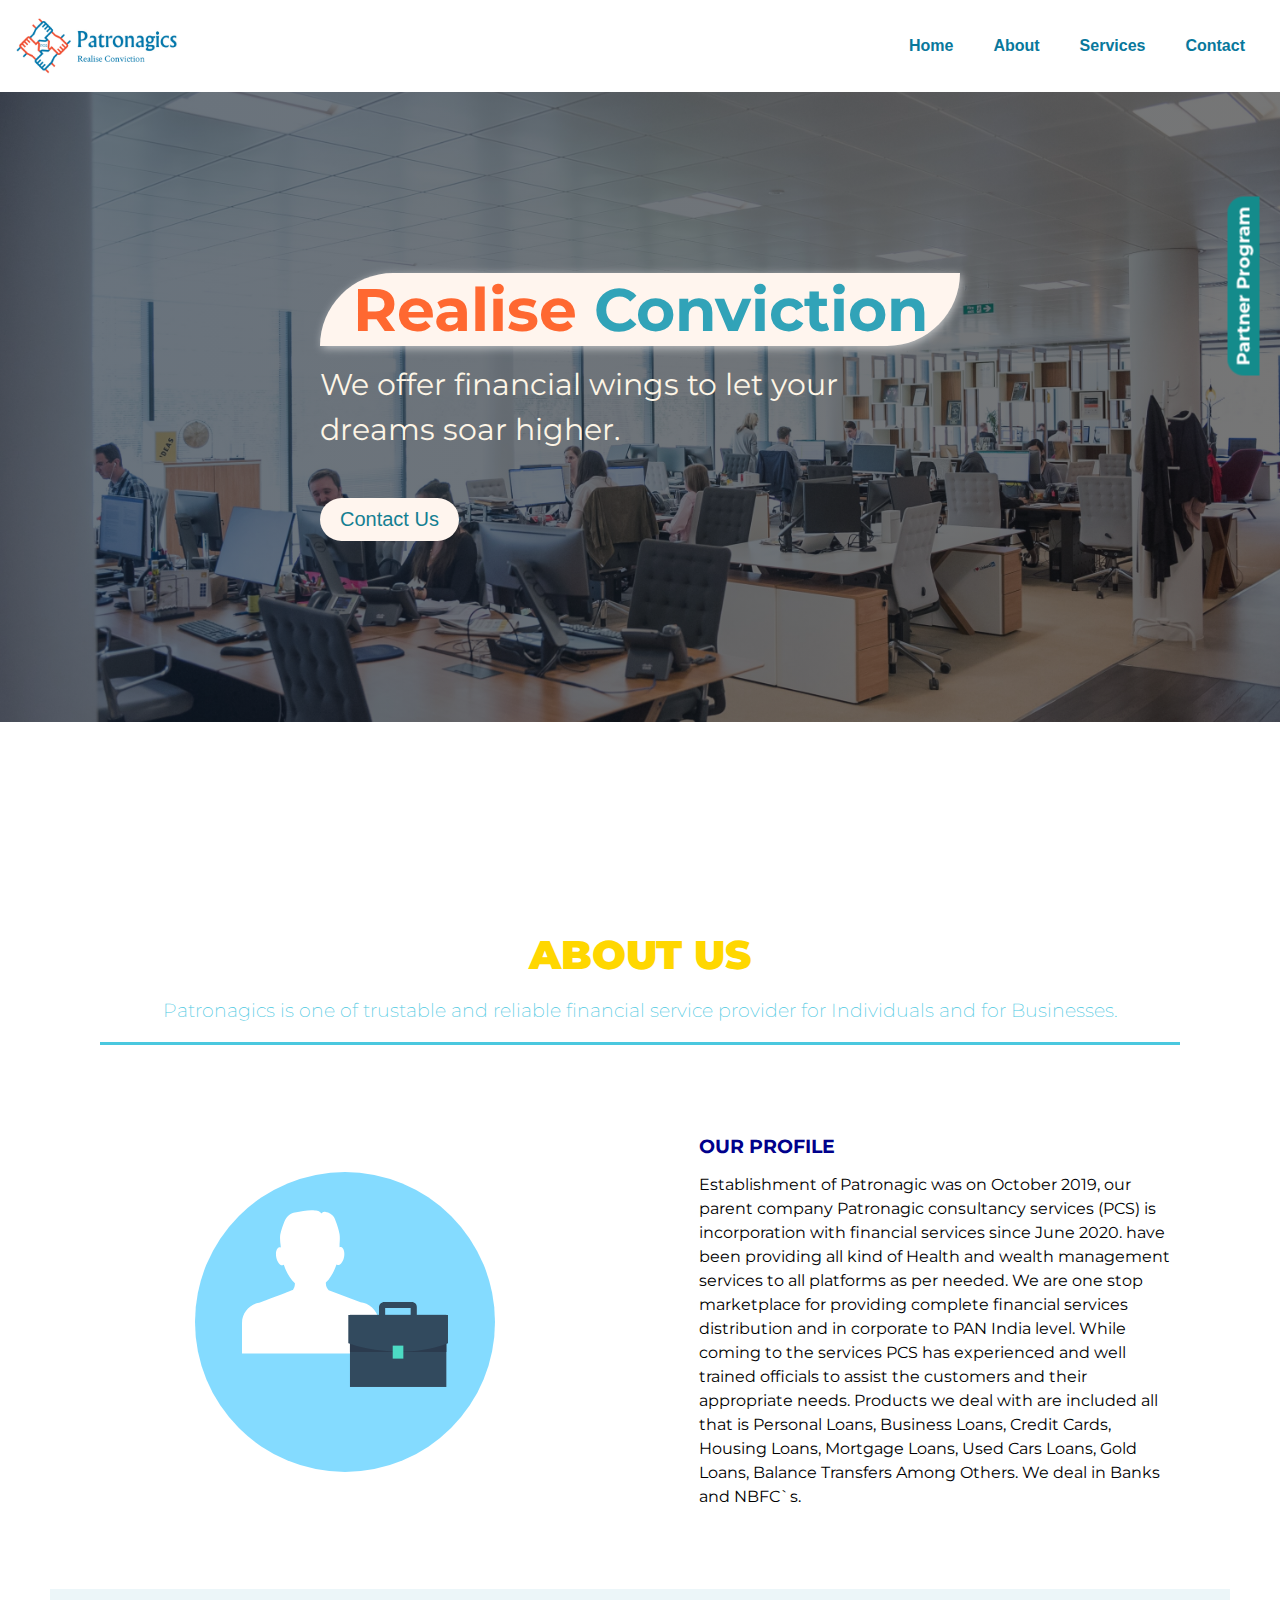
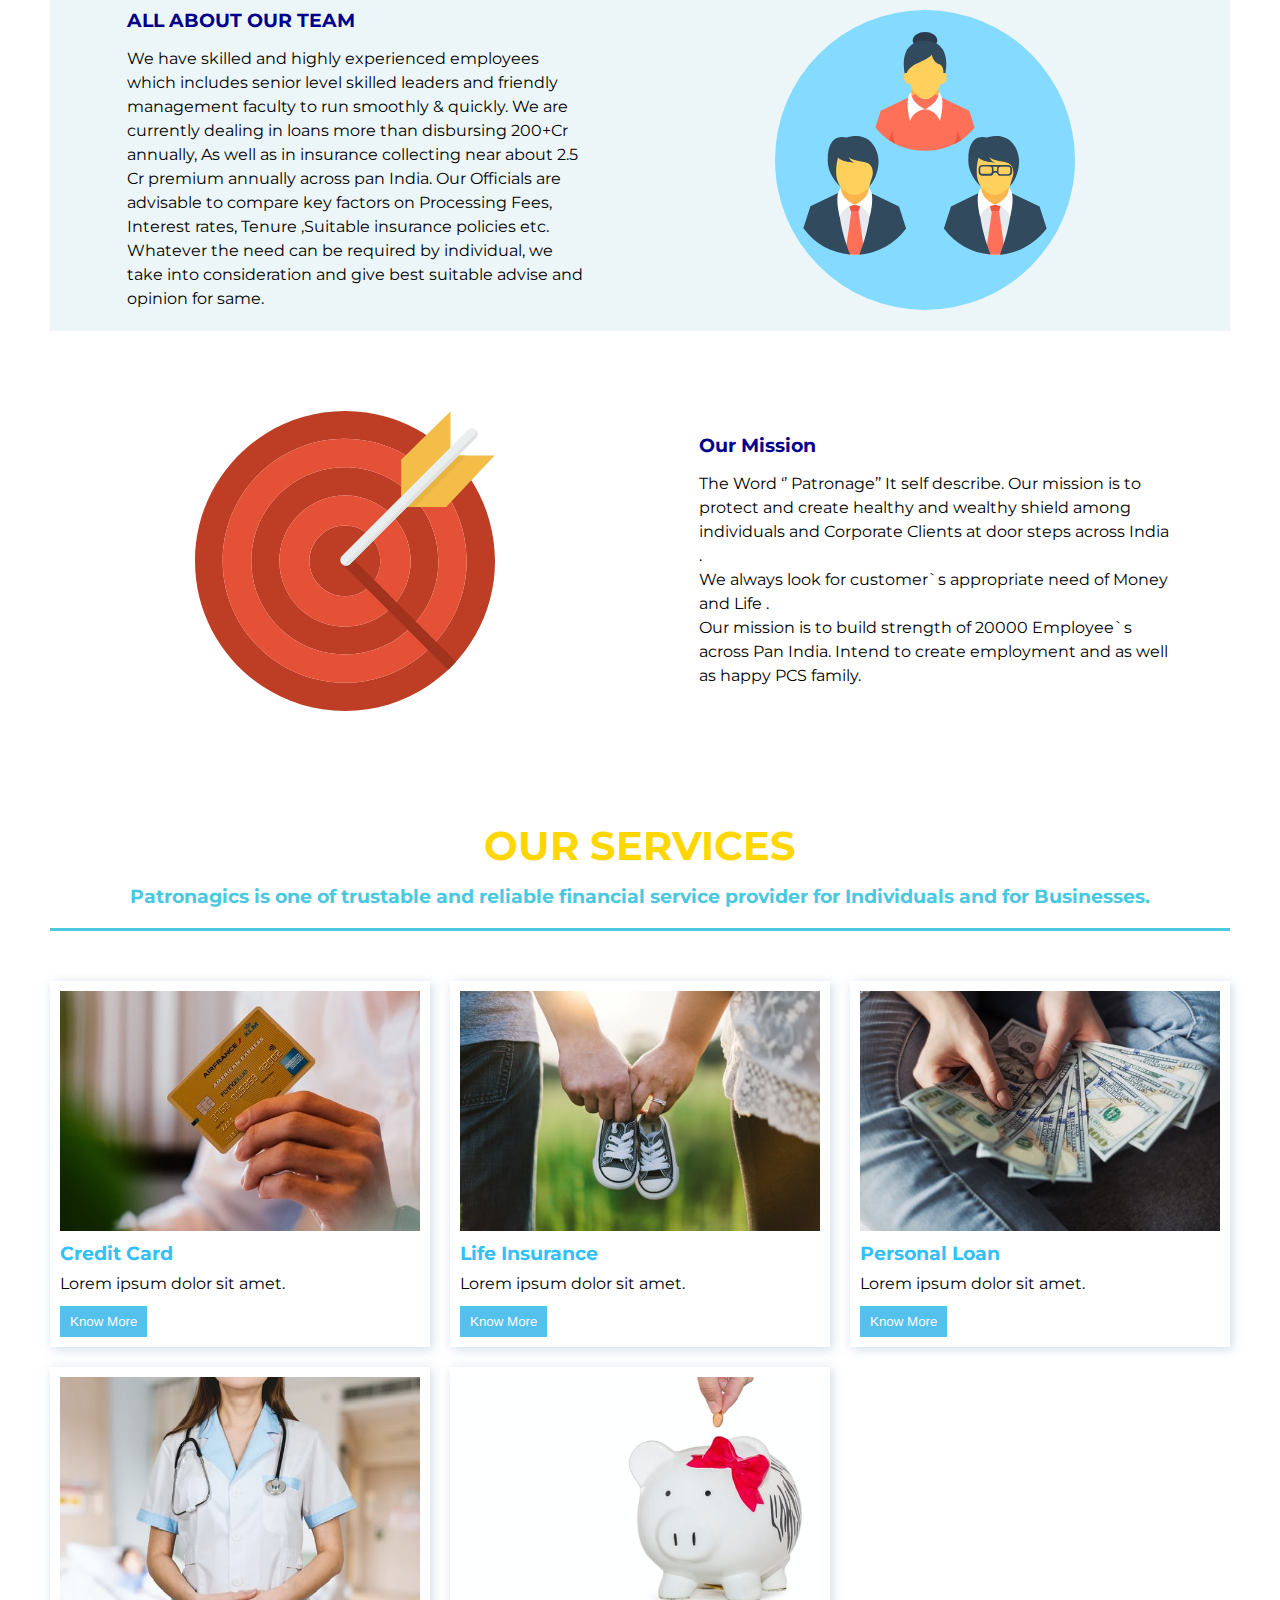
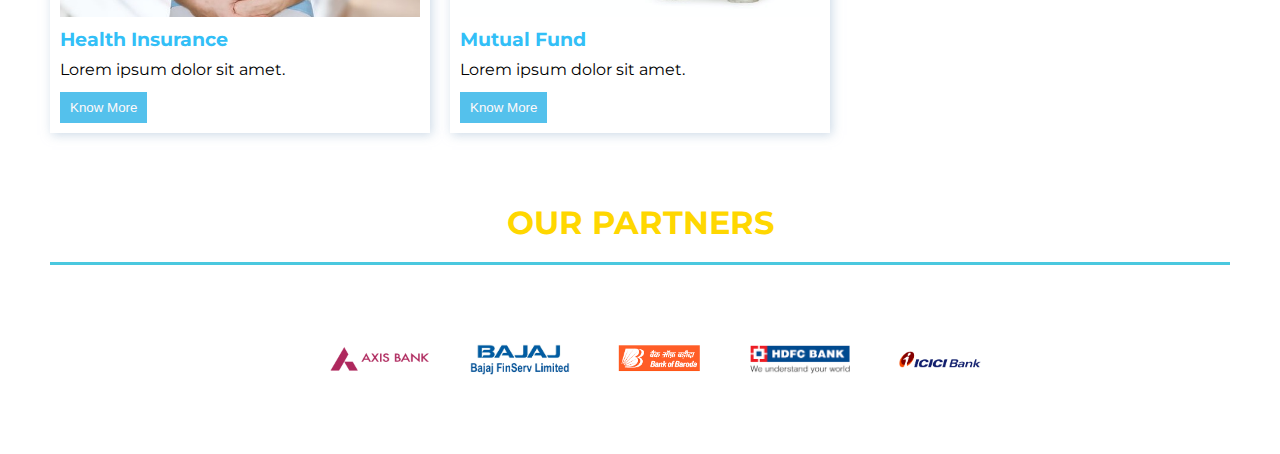
<file: index.html>
<!DOCTYPE html>
<html lang="en">
<head>
    <meta charset="UTF-8">
    <meta http-equiv="X-UA-Compatible" content="IE=edge">
    <meta name="viewport" content="width=device-width, initial-scale=1.0">
    <meta name="description" content="Establishment of Patronagic was on October 2019, our parent company Patronagic consultancy services (PCS) is incorporation with financial services since June 2020. have been providing all kind of Health and wealth management services to all platforms as per needed. We are one stop marketplace for providing complete financial services distribution and in corporate to PAN India level. "/>
    <link href="https://cdnjs.cloudflare.com/ajax/libs/font-awesome/5.13.0/css/all.min.css" rel="stylesheet">
    <link rel="stylesheet" href="css/style.css">
    <link rel="stylesheet" href="services.css">
    <title>Patronagics</title>
</head>
<body>
    <header>
        <div class="container">
            <nav> 
                <img src="./image/img/brand.png" alt="logo" class="logo">
                <button class="hamburger" id="hamburger">
                    <i class="fa fa-bars"></i>
                </button>
                <ul class="nav-ul" id="nav-ul">
                    <li><a href="">Home</a></li>
                    <li><a href="">About</a></li>
                    <li><a href="">Services</a></li>
                    <li><a href="">Contact</a></li> 
                </ul>
            </nav>

            <div class="hero">
                <div class="hero-text">
                    <h1><span>Realise</span> Conviction</h1>
                    <p>We offer financial wings to let your dreams soar higher.</p>
                    <button class="btn">Contact Us</button>
                </div>
            </div>
        </div>
<!-- 
        <div class="contact_modal">
            <div class="modal">
                <form action="">
                    <label for="Name">Name</label>
                    <input type="text" name="name" id="name"><br>
                    <label for="tel">Phone</label>
                    <input type="tel" name="tel" id="tel"><br>
                    <label for="tel">Mail</label>
                    <input type="mail" name="mail" id="mail"><br>
                    <label for="msg">Message</label><br>
                    <textarea name="msg" id="msg" cols="20" rows="10"></textarea>
                    <button type="submit">Send</button>
                </form>
            </div>
        </div> -->

    </header>

<!-- enquiry -->

    <div class="enquiry" id="enquiry">
        <h2>Partner Program</h2>
    </div>


    <aside id="side_form" class="side_form">
        <div class="form_container">
                <form action="">
                <label for="">Full Name</label>
                <input type="text" ><br>
                <label for="email">Email</label>
                <input type="email" name="" id="email"><br>
                <label for="">Mobile Number</label>
                <input type="email" name="" id=""><br>
                <label for="">Address</label>
                <input type="email" name="" id=""><br>
                <label for="">City</label>
                <input type="email" name="" id=""><br>
                <label for="">State</label>
                <input type="email" name="" id=""><br>
                <button type="submit">Apply</button>
            </form>
            <div class="form_img">
                <img src="./image/icons/contact_us.svg" alt="">
            </div>
        </div>
    </aside>

<section class="about">
    <div class="about_title">
        <h1>About us</h1>
        <h3> Patronagics is one of trustable and reliable financial service provider for Individuals and for Businesses.</h3>
    </div>

    <div class="our_profile">
        <div class="img">
            <img src="./image/card/about.svg" alt="about_logo">
        </div>
        
        <div class="about_text">
            <h3 class="text_title">OUR PROFILE</h3>
            <p>
                Establishment of Patronagic was on October 2019, our parent company Patronagic consultancy services (PCS) is incorporation with financial services since June 2020.  have been providing all kind of Health and wealth management services to all platforms as per needed. We are one stop marketplace for providing complete financial services distribution and in corporate to PAN India level. While coming to the services PCS has experienced and well trained officials to assist the customers and their appropriate needs. Products we deal with are included all that is Personal Loans, Business Loans, Credit Cards, Housing Loans, Mortgage Loans, Used Cars Loans, Gold Loans, Balance Transfers Among Others. We deal in Banks and NBFC`s.
            </p>
        </div>
    </div>

        <div class="our_team">
            <div class="team_text">
                <h3 class="text_title" >ALL ABOUT OUR TEAM</h3>
                <p>
                    We have skilled and highly experienced employees which includes senior level skilled leaders and friendly management faculty to run smoothly & quickly. We are currently dealing in loans more than disbursing 200+Cr annually, As well as in insurance collecting near about 2.5 Cr premium annually across pan India. Our Officials are advisable to compare key factors on Processing Fees, Interest rates, Tenure ,Suitable insurance policies etc. Whatever the need can be required by individual, we take into consideration and give best suitable advise and opinion for same.
                </p>
            </div>
            <div class="img">
                <img src="./image/card/our_team.svg" alt="team">
            </div>

        </div>


        <div class="our_mission">
            <div class="img">
                <img src="./image/card/mission.svg" alt="mission">
            </div>
            

            <div class="mission_text">
                <h3 class="text_title" >Our Mission</h3>
                <p>
                    The Word ‘’ Patronage’’ It self describe.
                    Our mission is to protect and create healthy and wealthy shield among individuals and Corporate Clients at door steps across India .
                </p>

                <p>
                    We always look for customer`s appropriate need of Money and Life .
                </p>

                <p>
                    Our mission is to build strength of 20000 Employee`s across Pan India.
                    Intend to create employment and as well as happy PCS family.
                </p>
            </div>
        </div>    
    </div>
</section>


    <!-- services -->
<section class="service">
    <div class="service_container">
        <div class="services_title">
            <h1>Our Services</h1>
            <h3> Patronagics is one of trustable and reliable financial service provider for Individuals and for Businesses.</h3>
        </div>

        <main class="service_grid">
            <article>
                <img src="./image/credit.jpg" alt="">
                <div class="text">
                    <h3>Credit Card </h3>
                    <p>Lorem ipsum dolor sit amet.</p>
                    <button>Know More</button>
                </div>
            </article>

            <article>
                <img src="./image/insurance.jpg" alt="">
                <div class="text">
                    <h3>Life Insurance </h3>
                    <p>Lorem ipsum dolor sit amet.</p>
                    <button>Know More</button>
                </div>
            </article>
            
            <article>
                <img src="./image/loan.jpg" alt="">
                <div class="text">
                    <h3>Personal Loan </h3>
                    <p>Lorem ipsum dolor sit amet.</p>
                    <button>Know More</button>
                </div>
            </article>

            <article>
                <img src="./image/health.jpg" alt="">
                <div class="text">
                    <h3>Health Insurance </h3>
                    <p>Lorem ipsum dolor sit amet.</p>
                    <button>Know More</button>
                </div>
            </article>

            <article>
                <img src="./image/mutual.jpg" alt="">
                <div class="text">
                    <h3>Mutual Fund </h3>
                    <p>Lorem ipsum dolor sit amet.</p>
                    <button>Know More</button>
                </div>
            </article>
        </main>
    </div>
</section>

<section class="partners">

    <div class="partners_title">
        <h1>OUR PARTNERS</h1>
    </div>
    <div class="our_partner">
            <img src="./image/partner/axis-bank.png" alt="">
            <img src="./image/partner/bajaj.png" alt="">
            <img src="./image/partner/baroda.png" alt="">
            <img src="./image/partner/hdfc-bank.png" alt="">
            <img src="./image/partner/icici-bank.png" alt="">
    </div>
</section>


<!-- Client Review -->
<!-- <section class="review">
    <article class="review_container">
        <div class="profile">

        </div>
        <div class="text">
            <p>Lorem ipsum dolor sit amet consectetur adipisicing elit. Excepturi, delectus?</p>
            <h3>John Smith</h3>
            <em>dshfjh</em>
        </div>
    </article>

</section> -->

<footer>
    
</footer>

    




    <script src="./js/main.js"></script>
</body>
</html>
</file>
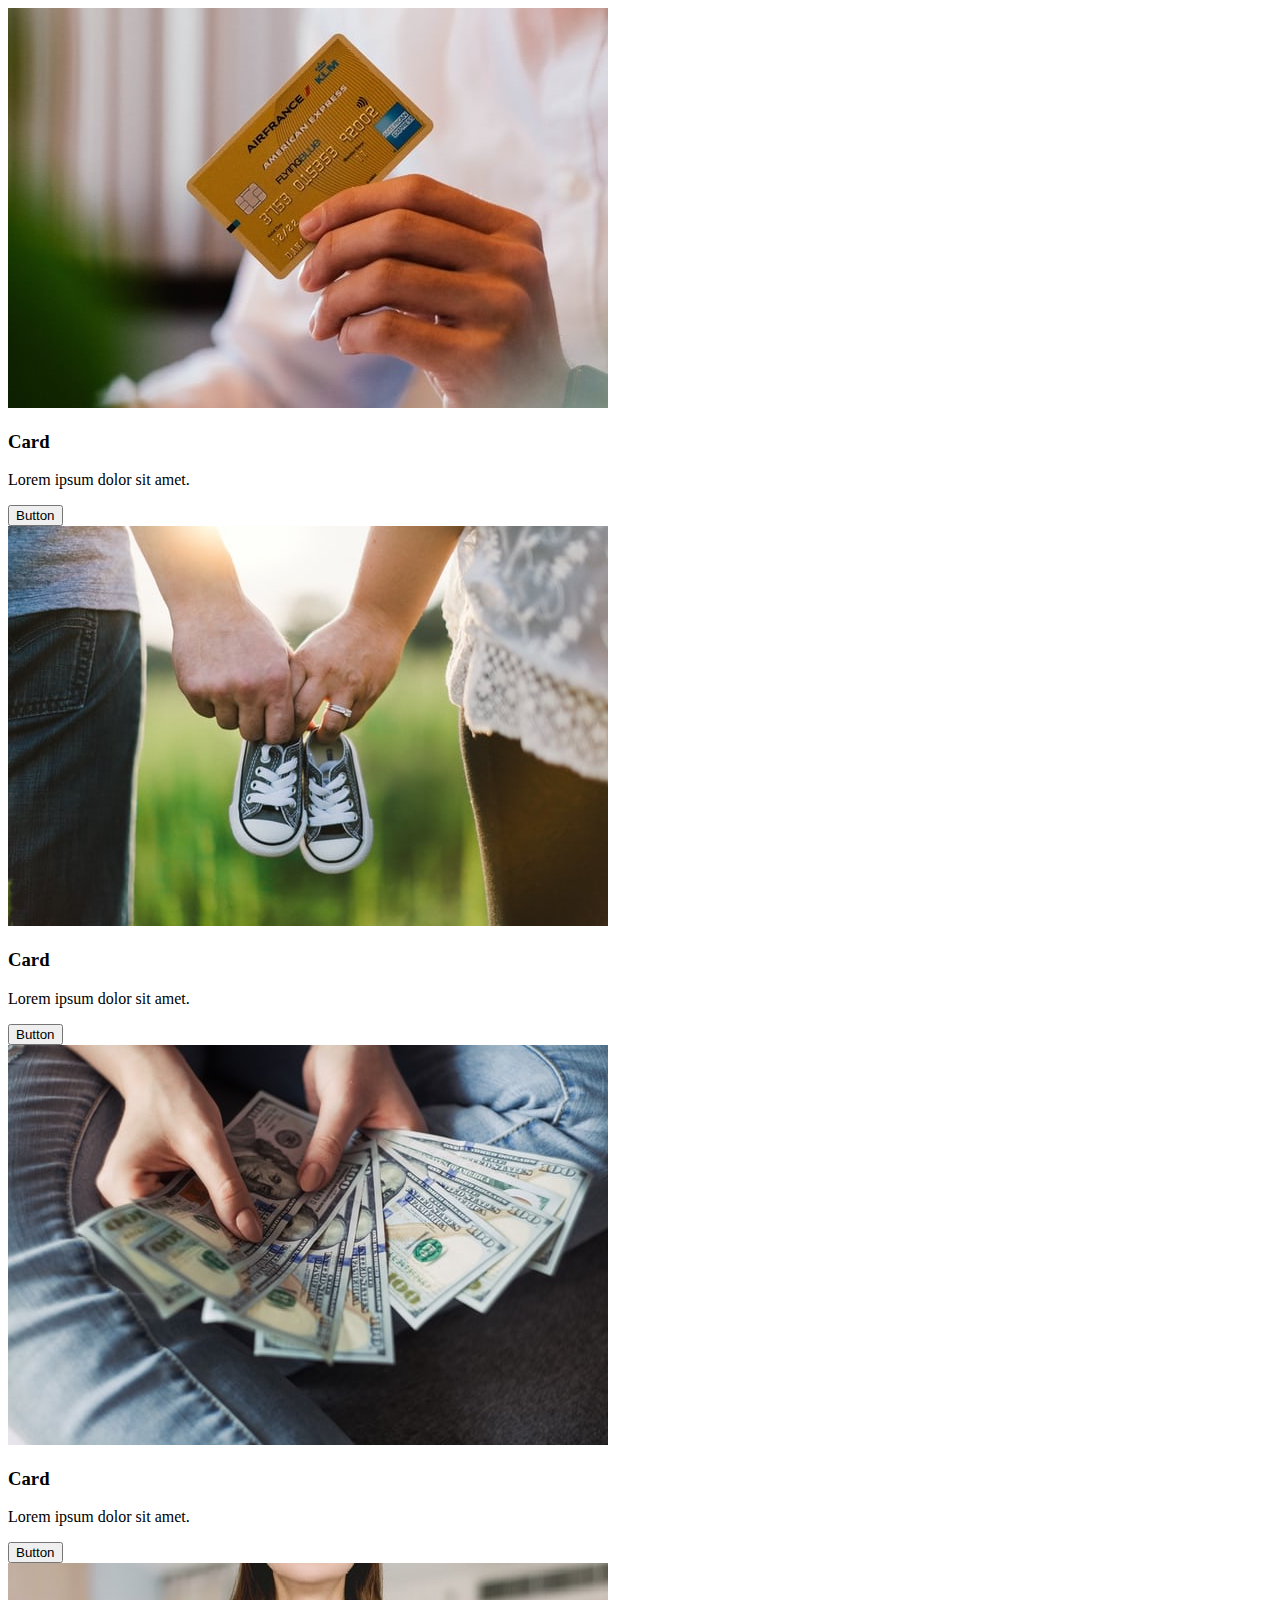
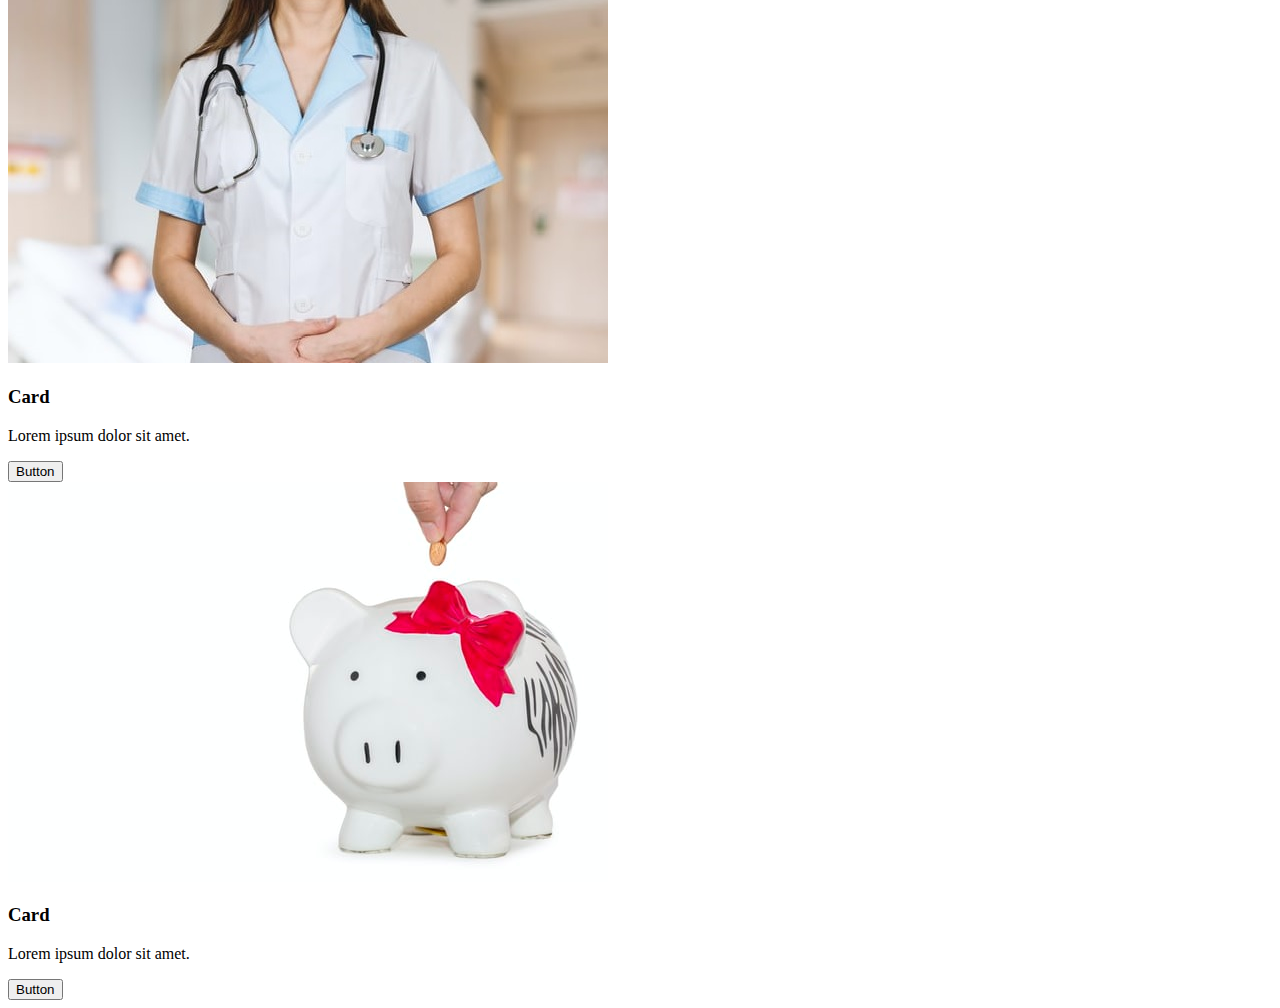
<file: services.html>
<!DOCTYPE html>
<html lang="en">
<head>
    <meta charset="UTF-8">
    <meta http-equiv="X-UA-Compatible" content="IE=edge">
    <meta name="viewport" content="width=device-width, initial-scale=1.0">
    <link rel="stylesheet" href="services.css">
    <title>Document</title>
</head>
<body>
    <div class="container">
        <main class="grid">
            <article>
                <img src="./image/credit.jpg" alt="">
                <div class="text">
                    <h3>Card </h3>
                    <p>Lorem ipsum dolor sit amet.</p>
                    <button>Button</button>
                </div>
            </article>

            <article>
                <img src="./image/insurance.jpg" alt="">
                <div class="text">
                    <h3>Card </h3>
                    <p>Lorem ipsum dolor sit amet.</p>
                    <button>Button</button>
                </div>
            </article>
            
            <article>
                <img src="./image/loan.jpg" alt="">
                <div class="text">
                    <h3>Card </h3>
                    <p>Lorem ipsum dolor sit amet.</p>
                    <button>Button</button>
                </div>
            </article>

            <article>
                <img src="./image/health.jpg" alt="">
                <div class="text">
                    <h3>Card </h3>
                    <p>Lorem ipsum dolor sit amet.</p>
                    <button>Button</button>
                </div>
            </article>

            <article>
                <img src="./image/mutual.jpg" alt="">
                <div class="text">
                    <h3>Card </h3>
                    <p>Lorem ipsum dolor sit amet.</p>
                    <button>Button</button>
                </div>
            </article>
        </main>
    </div>
</body>
</html>
</file>
<file: css/style.css>
@import url('https://fonts.googleapis.com/css2?family=Montserrat&display=swap');



*{
    padding: 0;
    margin: 0;
    box-sizing: border-box;
}

html{
    scroll-behavior: smooth;
}

body{
    font-family: 'Montserrat', sans-serif;
    position: relative;
}

.container{
    background-color: white;
    /* padding: 20px; */
    margin: 0 auto;
    max-width: 100%;
    width: 100vw;
    height: 90vh;  
}


.logo{
    width: 170px;
}

p{
    line-height: 1.5;
}

/* nav */
nav{
    display: flex;
    flex-wrap: wrap;
    align-items: center;
    justify-content: space-between;
    padding: 15px;
    position: relative;
}

.nav-ul{
    display: flex;
    align-items: center;
    justify-content: center;
    list-style-type: none;
}

.nav-ul li a{
    display: inline-block;
    font-weight: 700;
    color: rgb(9, 120, 156);
    font-family: 'Segoe UI', Tahoma, Geneva, Verdana, sans-serif;
    padding: 10px 20px ;
    text-decoration: none;
}

.nav-ul li a:hover{
    background-color: teal;
    color: white;
}

.hamburger{
    display: none;
    border: none;
    background: transparent;
    font-size: 25px;
    color: rgb(20, 139, 139);
    cursor: pointer;   
}

.hamburger:focus{
    outline: none;
}

@media screen and (max-width: 767px) {

    .nav-ul{
        display: none;
        flex-direction: column;
        width: 100%;
        /* z-index: 10;
        position: absolute;
        top: 70%;
        left: 50%; */
        /* padding: 2rem 0; */
        background-color: rgb(255, 255, 255);
        border-radius: 1rem;
        color: white;
    }

    .nav-ul li{
        text-align: center;
        width: 50%;
        border-bottom: 1px solid #eee;
    }

    .nav-ul a:hover{
        width: 100%;
        background-color: lightblue;
    }

    .hamburger{
        display: block;
    }

    .nav-ul.show{
        display: flex;
    }

    .btn{
        width: 100%;
    }

    .logo{
        width: 150px;
    }

    .nav-ul li a{
        padding: 10px;
    }

    header{
        padding-bottom: 0;
    }
}


/* hero */

.hero{
    height: 70vh;
    background-image: linear-gradient(to right, rgba(17, 34, 51, 0.637), rgba(17, 17, 17, 0.575)),url("../image/bg.jpg");
    /* background-image: lineurl("../image/bg.jpg"); */
    background-position: center;
    background-repeat: no-repeat;
    background-size: cover;
    position: relative;
}

.hero-text{
    position: absolute;
    top: 50%;
    left: 50%;
    transform: translate(-50%, -50%);
    color: oldlace;
}

.hero-text h1{
    font-size: 60px;
    animation: moveRight 1s ease-out;
    color: rgb(49, 163, 184);
    background-color: seashell;
    text-align: center;
    margin: 0px;
    box-shadow: 2px 2px 10px rgba(255, 255, 255, 0.575);
    border-bottom-right-radius: 100px;
    border-top-left-radius: 100px;
}

.hero-text span{
    color: rgb(255, 104, 49);
}

.hero-text p{
    font-size: 30px;
    margin: 1rem 0;
    animation: opact 2s ease-out;
}

.hero-text .btn{
    background-color: seashell;
    color: rgb(21, 127, 146);
    border: navajowhite;
    padding: 10px 20px;
    font-size: 20px;
    border-radius: 50px;
    margin-top: 30px;
    animation: moveup 1s ease-out;
    backface-visibility: hidden;
    
}

.hero-text .btn:hover{
    
    background-color: rgb(74, 200, 223);
    color: #fff;
}

@media screen and (max-width: 767px) {

    .hero-text h1{
        text-align: center;
        font-size: 30px;
    }

    .hero-text p{
        text-align: center;
        font-size: 20px;
        margin: 1rem 0;
    }
}


@keyframes moveRight {
    0%{
        opacity: 0;
        transform: translate(-100px);
    }
    100%{
        opacity: 1;
        transform: translate(0);
    }
}

@keyframes moveup {
    0%{
        opacity: 0;
        transform: translatey(100px);
    }
    100%{
        opacity: 1;
        transform: translatey(0);
    }
}

@keyframes opact {
    0%{
        opacity: 0;
    }
    100%{
        opacity: 1;
    }
}




/* modal */







/* enquire */
.enquiry{
    position: fixed;
    right: -3.3rem;
    top: 30%;
    transform: rotate(270deg);
    background-color: rgb(20, 139, 139);
    color: #fff;
    font-size: 12px;
    padding: 5px 10px;
    border-top-left-radius: 1rem;
    border-top-right-radius: 1rem;
    cursor: pointer;
}

.side_form{
    display: none;
    position: fixed;
    background-color: rgba(5, 8, 8, 0.7);
    transform: translate(200rem);
    border-radius: 10px;
    padding: 20px;
    z-index: 10;
    width: 80vw;
    height: 80vh;
    top: 10%;
    left: 10%;
    animation: moveIn 1s ease-in-out;
}
.form_container{
    width: 100%;
    height: 100%;
    display: flex;
    align-items: center;
    justify-content: space-around;
    color: #fff;
}

form{
    display: flex;
    flex-direction: column;
    width: 40%;
}

form input{
    padding: 5px 0;
}

form button{
    width: 50%;
    padding: 10px 10px;
    text-transform: uppercase;
    outline: none;
    background-color: royalblue;
    border: none;
    color: #eee;
    box-shadow: 2px 2px 10px rgba(201, 228, 255, 0.637);
}

.show_form{
    display: flex;
    transform: translate(0rem);
}

.form_img{
    width: 200px;
    height: 200px;
}

@keyframes moveIn {
    0%{
        opacity: 0;
        transform: translate(20rem);
    }
    100%{
        opacity: 1;
        transform: translate(0);
    }
}
@media (max-width: 768px) {
    .form_container{
        flex-direction: column-reverse;
    }

    form{
        width: 80%;
        margin: 0;
    }
}


/* About */

.about{
    margin: 50px;
    display: flex;
    flex-direction: column;
    justify-content: center;
}

.about .about_title{
    padding: 20px 0;
    text-align: center;
    margin: 50px;
    color: rgb(74, 200, 223);
    border-bottom: 3px solid rgb(74, 200, 223);
}

.about_title h1{
    font-size: 40px;
    font-weight: 900;
    color: gold;
    margin-bottom: 20px;
    text-transform: uppercase;
}

.about_title h3{
    font-weight: 200;
    
}

.about .our_profile,.our_team, .our_mission{
    display: flex;
    justify-content: space-around;
    align-items: center;
    margin: 40px 0;
}

.about .our_team{
    background-color: rgba(221, 239, 245, 0.568);
    padding: 20px;
}
.about .img{
    width: 40%;
    display: flex;
    justify-content: center;
    align-items: center;

}

.about .about_text,.team_text,.mission_text{
    width: 40%;
}

.text_title{
    color: darkblue;
    margin-bottom: 15px;
}

.about img{
    width: 300px;
}



@media screen and (max-width: 767px) {


    .about .our_profile,.our_team, .our_mission{
        display: flex;
        flex-direction: column;
        justify-content: space-around;
    }

    .about .img{
        width: 100%;
        display: flex;
        justify-content: center;
        align-items: center;
        padding: 30px 0;
    }

    .about .about_text,.team_text,.mission_text{
        width: 100%;
    }
}

/* services */


.services_title{
    /* background-color: rgb(74, 200, 223); */
    padding: 20px 0;
    text-align: center;
    margin: 50px;
    color: rgb(74, 200, 223);
    border-bottom: 3px solid rgb(74, 200, 223);
}

.services_title h1{
    color: gold;
    text-transform: uppercase;
    font-size: 40px;
    margin-bottom: 15px;
}



.service_grid{
    margin: 50px;
    display: grid;
    grid-template-columns: repeat(3, 1fr);
    grid-gap: 20px;
}



.service_grid article{
    padding: 10px;
    box-shadow: 2px 2px 10px rgba(177, 197, 218, 0.637);
}

.service_grid article img{
    width: 100%;
}


.service_grid article h3{
    margin: 7px 0;
    color: rgb(51, 191, 247);
}

.service_grid article button{
    margin-top: 10px;
    border: none;
    color: snow;
    background: rgb(84, 193, 236);
    padding: 8px 10px;
}

.service_grid article button:hover{
    background-color: steelblue;
}

@media screen and (max-width: 767px) {
    .service_grid{
    grid-template-columns: repeat(2, 1fr);
    }
}

@media screen and (max-width: 578px) {
    .service_grid{
    grid-template-columns: repeat(1, 1fr);
    }

    .service_grid article{
        width: 100%;
    }
}

/* our partner */
.our_partner{
    margin: 50px 10px;
    padding: 20px 10px;
    display: flex;
    justify-content: center;
    align-items: center;
    overflow-x: scroll;
}

.our_partner img{
    width: 100px;
    margin-left: 40px;
}

.partners_title{
    margin: 50px;
    padding: 20px 0;
    color: rgb(74, 200, 223);
    border-bottom: 3px solid rgb(74, 200, 223);
}

.partners_title h1{
    color: gold;
    /* width: 100%; */
    text-align: center;
}


.our_partner::-webkit-scrollbar {
  width: 0px;               /* width of the entire scrollbar */
}
.our_partner::-webkit-scrollbar-track {
  background: rgb(255, 255, 255);        /* color of the tracking area */
}
.our_partner::-webkit-scrollbar-thumb {
  background-color: rgb(74, 200, 223);    /* color of the scroll thumb */
  border-radius: 2px;       /* roundness of the scroll thumb */
  border: 5px solid rgb(255, 255, 255);  /* creates padding around scroll thumb */
}
</file>
<file: services.css>

</file>
